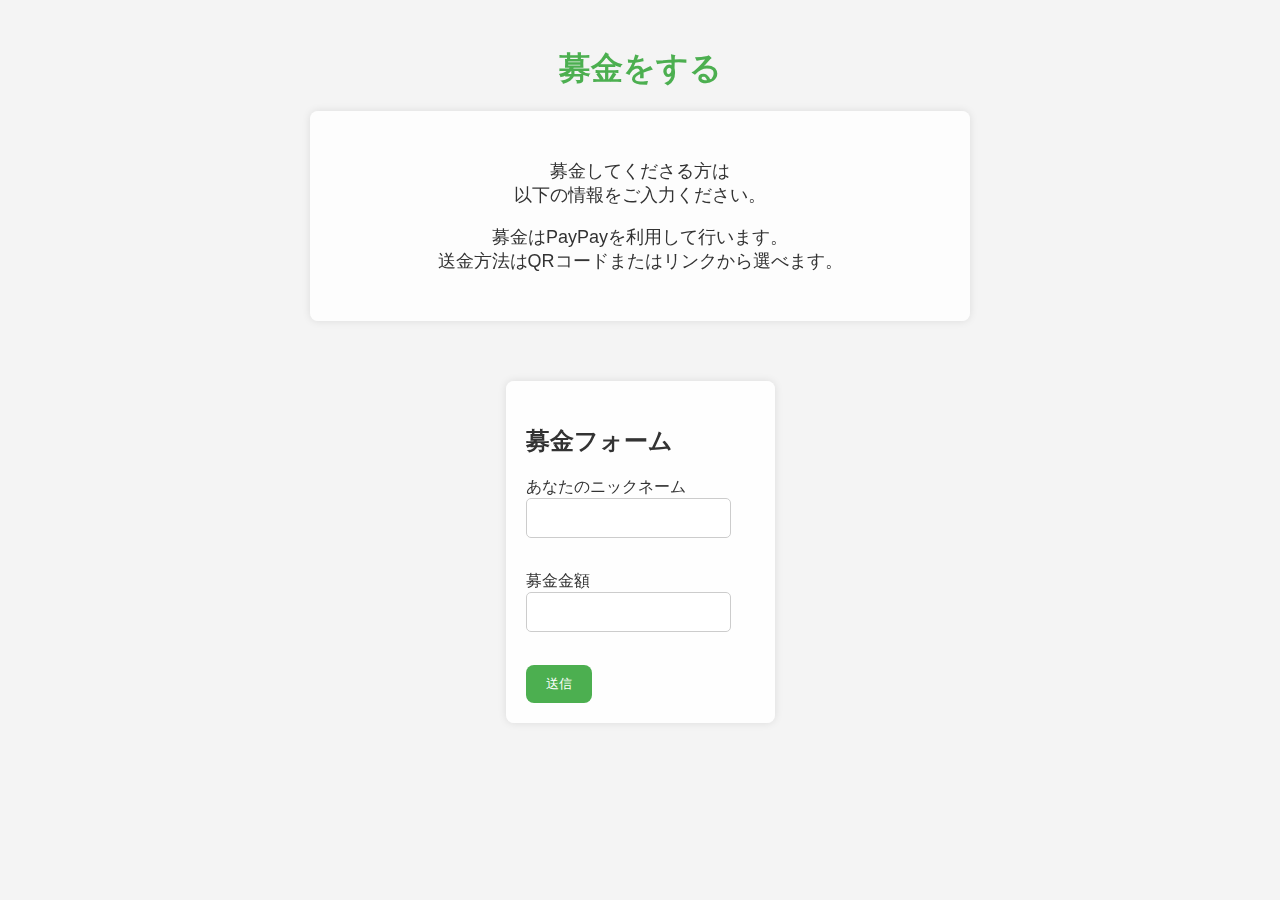
<file: donation_form_page.html>
<!DOCTYPE html>
<html lang="ja">
<head>
    <meta charset="UTF-8">
    <meta name="viewport" content="width=device-width, initial-scale=1.0">
    <title>募金ページ</title>
    <link rel="stylesheet" href="donation_style.css">
</head>
<body>

<!-- 背景とページの内容 -->
<div id="donation">

    <!-- 募金をするボタン -->
    <div class="section-title">
        <h2>募金をする</h2>
    </div>
    
    <!-- 説明文 -->
    <div class="donation-info">
        <p>募金してくださる方は<br>以下の情報をご入力ください。</p>
        <p>募金はPayPayを利用して行います。<br>送金方法はQRコードまたはリンクから選べます。</p>
    </div>

    <!-- 募金フォーム -->
    <div id="donationForm" class="donation-form">
        <h3>募金フォーム</h3>
        <form id="donationFormContent" action="https://formspree.io/f/mbllpzvw" method="POST">
            <label for="nickname">あなたのニックネーム</label><br>
            <input type="text" id="nickname" name="nickname" required><br><br>

            <label for="amount">募金金額</label><br>
            <input type="number" id="amount" name="amount" required><br><br>

            <button type="submit">送信</button>
        </form>
    </div>

    <!-- 送金方法選択 -->
    <div id="paymentOptions" class="payment-options" style="display: none;">
        <h3>送金方法を選んでください</h3>
        <!-- QRコード表示 -->
        <div class="donation-info">
            <p>QRコードで送金する場合はaこちらをご利用ください：</p>
            <img src="sendQR.png" alt="PayPay送金QRコード" style="width: 200px; height: auto; margin: 20px 0;">
        </div>
        <!-- リンク送金ボタン -->
        <div class="donation-info">
            <p>リンクから送金する場合はこちらをクリック：</p>
            <a href="https://qr.paypay.ne.jp/p2p01_4yWGvZ67B57E0UZQ" target="_blank">
                <button type="button" id="linkButton">リンクから送金</button>
            </a>
        </div>
    </div>

</div>

<script>
    // フォーム送信時の処理
    document.getElementById("donationFormContent").addEventListener("submit", function(event) {
        event.preventDefault(); // フォームのデフォルトの送信を無効にする

        // 送金方法の選択肢を表示
        document.getElementById("paymentOptions").style.display = "block";
        document.getElementById("donationForm").style.display = "none"; // フォームを非表示
    });
</script>

</body>
</html>
</file>
<file: donation_style.css>
/* 全体の背景設定 */
body {
    font-family: 'GennoNijimiMincho', Arial, sans-serif;
    margin: 0;
    padding: 0;
    background-color: #f4f4f4;
    background-image: url('https://msp.c.yimg.jp/images/v2/[base64]/b.jpg?errorImage=false');
    background-size: cover;
    background-position: center center;
    background-attachment: fixed;
    background-repeat: no-repeat;
    height: 100vh; /* ビューポートの高さを指定 */
}

/* 背景のぼかし効果 */
body::before {
    content: '';
    position: fixed;
    top: 0;
    left: 0;
    right: 0;
    bottom: 0;
    z-index: -2; /* 背景が最背面に */
    background-image: url('https://msp.c.yimg.jp/images/v2/[base64]/b.jpg?errorImage=false');
    background-size: cover;
    background-position: center center;
    filter: blur(30px); /* ぼかしを強調：10pxから15pxに増加 */
    opacity: 0.8; /* ぼかし効果を強調するために少し透明度を上げる */
}

/* ページ全体のスタイル */
#donation {
    padding: 20px;
    color: #333;
    font-family: Arial, sans-serif;
    text-align: center;
}

/* セクションタイトル */
#donation .section-title h2 {
    font-size: 32px;
    color: #4CAF50;
    margin-bottom: 20px;
}

/* 募金情報 */
#donation .donation-info {
    font-size: 18px;
    margin: 20px auto;
    max-width: 600px;
    background-color: rgba(255, 255, 255, 0.8); /* 淡い白色 */
    padding: 30px;
    border-radius: 8px;
    box-shadow: 0 0 8px rgba(0, 0, 0, 0.1);
}

/* フォームスタイル */
#donationForm {
    margin-top: 40px;
    background-color: rgba(255, 255, 255, 0.9);
    padding: 20px;
    border-radius: 8px;
    box-shadow: 0 0 8px rgba(0, 0, 0, 0.1);
    display: inline-block;
    text-align: left;
}

#donationForm h3 {
    font-size: 24px;
    margin-bottom: 20px;
}

#donationForm input {
    padding: 10px;
    font-size: 16px;
    width: 80%;
    margin-bottom: 15px;
    border-radius: 5px;
    border: 1px solid #ccc;
}

#donationForm button {
    padding: 10px 20px;
    background-color: #4CAF50;
    color: white;
    border: none;
    border-radius: 8px;
    cursor: pointer;
    transition: background-color 0.3s ease;
}

#donationForm button:hover {
    background-color: #45a049; /* ホバー時の色変更 */
}

/* 送金方法選択肢 */
.payment-options {
    margin-top: 40px;
    display: none; /* 初めは非表示 */
}

.payment-options button {
    padding: 10px 20px;
    background-color: #4CAF50;
    color: white;
    border: none;
    border-radius: 8px;
    cursor: pointer;
    transition: background-color 0.3s ease;
    margin: 10px;
}

.payment-options button:hover {
    background-color: #45a049; /* ホバー時の色変更 */
}
</file>
